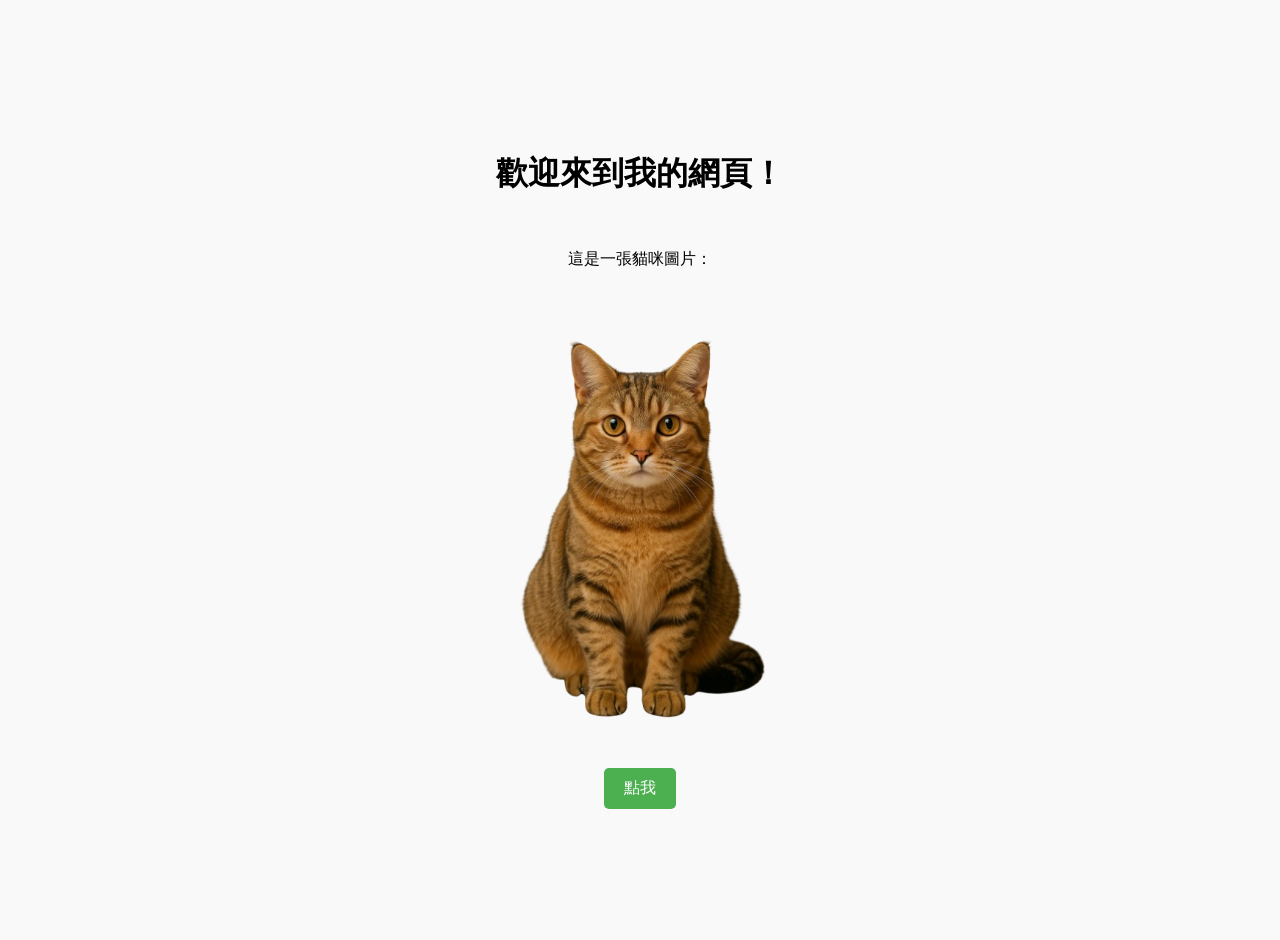
<file: index.html>
<!DOCTYPE html>
<html lang="zh-TW">
<head>
  <meta charset="UTF-8">
  <title>我的網頁加圖片</title>
  <link rel="stylesheet" href="style.css">
</head>
<body>
  <div class="container">
     <div><h1>歡迎來到我的網頁！</h1></div>
     <div><p>這是一張貓咪圖片：</p></div>
     <img id="catImage" src="images/cat.jpg" alt="可愛貓咪" width="300">
     <button onclick="changeCat()">點我</button>
   </div> 
  <script>
    let isOriginal = true;

    function changeCat() {
      const img = document.getElementById("catImage");
      if (isOriginal) {
        img.src = "images/new-cat.jpg";  // 第二張圖
      } else {
        img.src = "images/cat.jpg";      // 原始圖
      }
      isOriginal = !isOriginal; // 切換狀態
    }
  </script>
</body>
</html>
</file>
<file: style.css>
body {
  margin: 0;
  font-family: "微軟正黑體", sans-serif;
  background-color: #f9f9f9;
}

.container {
  display: flex;
  flex-direction: column;
  align-items: center;
  justify-content: center;
  min-height: 100vh;
  gap: 16px;
  padding: 20px;
}

img {
  max-width: 100%;
  height: auto;
}

button {
  padding: 10px 20px;
  font-size: 16px;
  background-color: #4CAF50;
  color: white;
  border: none;
  border-radius: 5px;
  cursor: pointer;
}

button:hover {
  background-color: #45a049;
}

/* ✅ 響應式：螢幕寬度小於 600px 時生效 */
@media (max-width: 600px) {
  h1 {
    font-size: 24px;
  }

  p {
    font-size: 16px;
  }

  button {
    font-size: 14px;
    padding: 8px 16px;
  }
}
</file>
